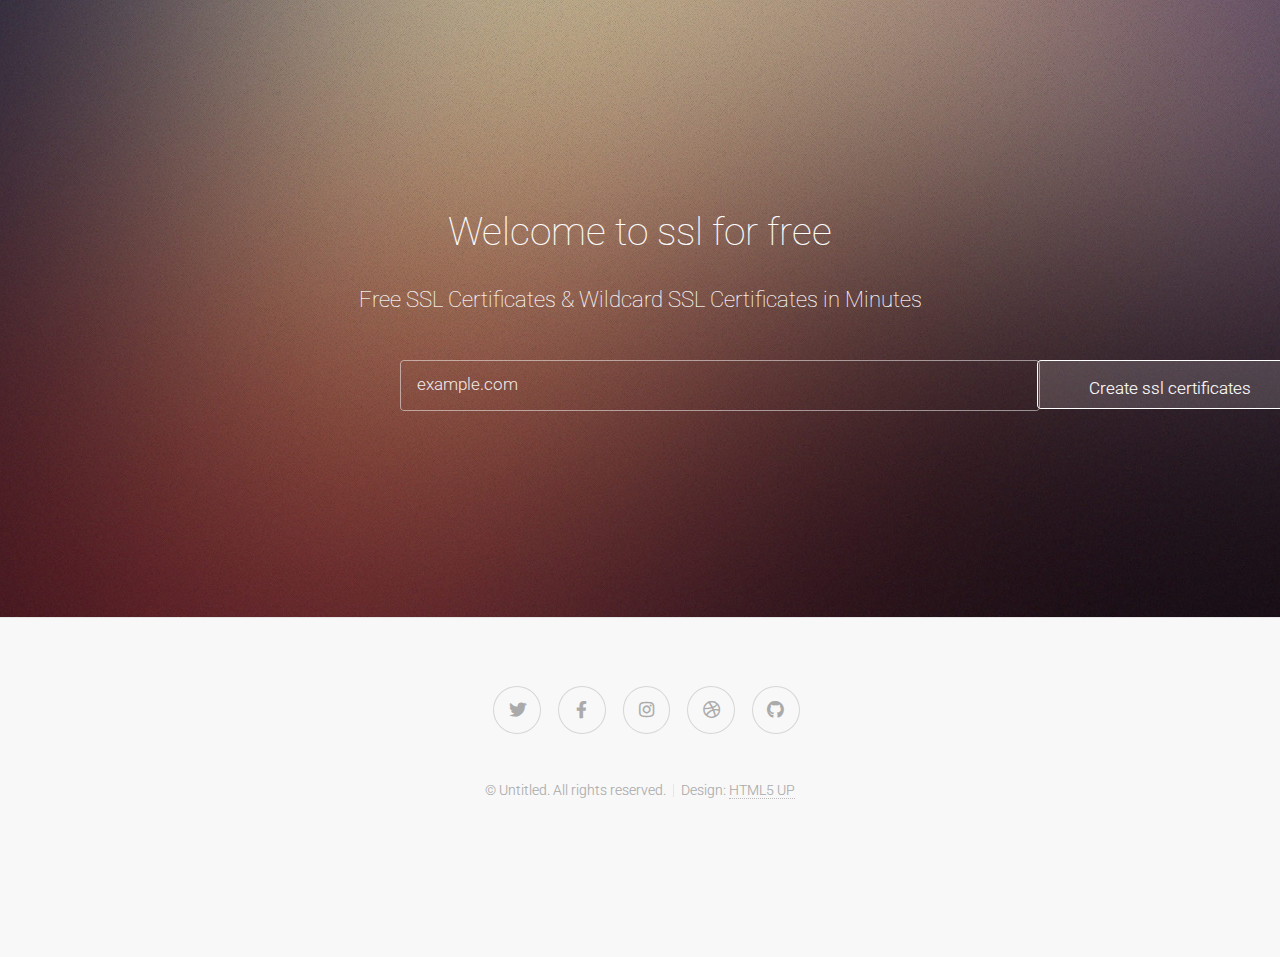
<file: index.html>
<!DOCTYPE HTML>
<!--
	Tessellate by HTML5 UP
	html5up.net | @ajlkn
	Free for personal and commercial use under the CCA 3.0 license (html5up.net/license)
-->
<html>
	<head>
		<title>SSL For Free</title>
		<meta charset="utf-8" />
		<meta name="viewport" content="width=device-width, initial-scale=1, user-scalable=no" />
		<link rel="stylesheet" href="assets/css/main.css" />
	</head>
	<body class="is-preload">

		<!-- Header -->
			<section id="header" class="dark">
				<header>
					<h1>Welcome to ssl for free</h1>
					<p>Free SSL Certificates & Wildcard SSL Certificates in Minutes</p>
				</header>
				<footer>
					<form method="post" action="action_page.php">
						<div>
							<div>
								<input type="text" name="domainname" id="domain_name" value="" placeholder="example.com" style="width: 50%; float: left;margin-left: 400px; margin-right: -20px;">
								<ul class="actions">
									<li><input type="submit" class="button" value="Create ssl certificates" /></li>
								</ul>
							</div>
						</div>
					</form>
				</footer>
			</section>

		<!-- Footer -->
			<section id="footer">
				<ul class="icons">
					<li><a href="#" class="icon brands fa-twitter"><span class="label">Twitter</span></a></li>
					<li><a href="#" class="icon brands fa-facebook-f"><span class="label">Facebook</span></a></li>
					<li><a href="#" class="icon brands fa-instagram"><span class="label">Instagram</span></a></li>
					<li><a href="#" class="icon brands fa-dribbble"><span class="label">Dribbble</span></a></li>
					<li><a href="#" class="icon brands fa-github"><span class="label">GitHub</span></a></li>
				</ul>
				<div class="copyright">
					<ul class="menu">
						<li>&copy; Untitled. All rights reserved.</li><li>Design: <a href="http://html5up.net">HTML5 UP</a></li>
					</ul>
				</div>
			</section>

		<!-- Scripts -->
			<script src="assets/js/jquery.min.js"></script>
			<script src="assets/js/jquery.scrolly.min.js"></script>
			<script src="assets/js/browser.min.js"></script>
			<script src="assets/js/breakpoints.min.js"></script>
			<script src="assets/js/util.js"></script>
			<script src="assets/js/main.js"></script>

	</body>
</html>
</file>
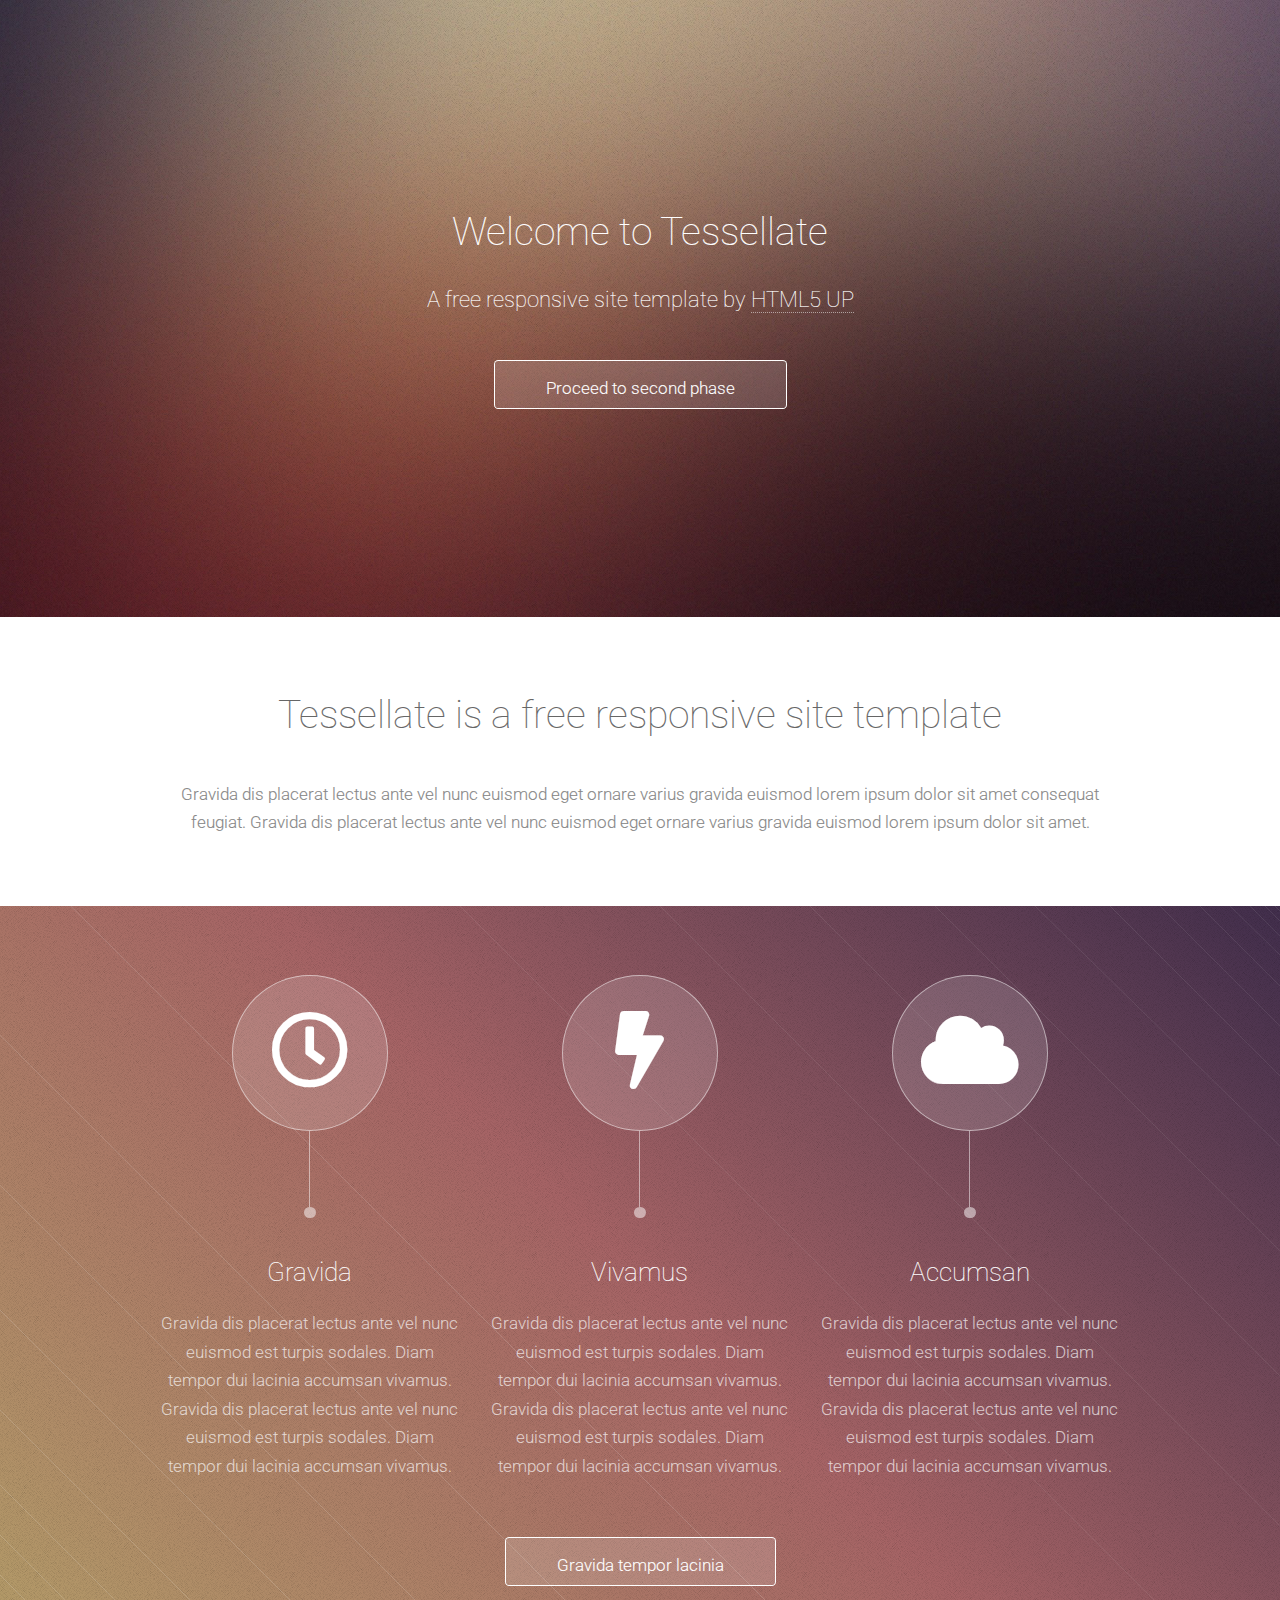
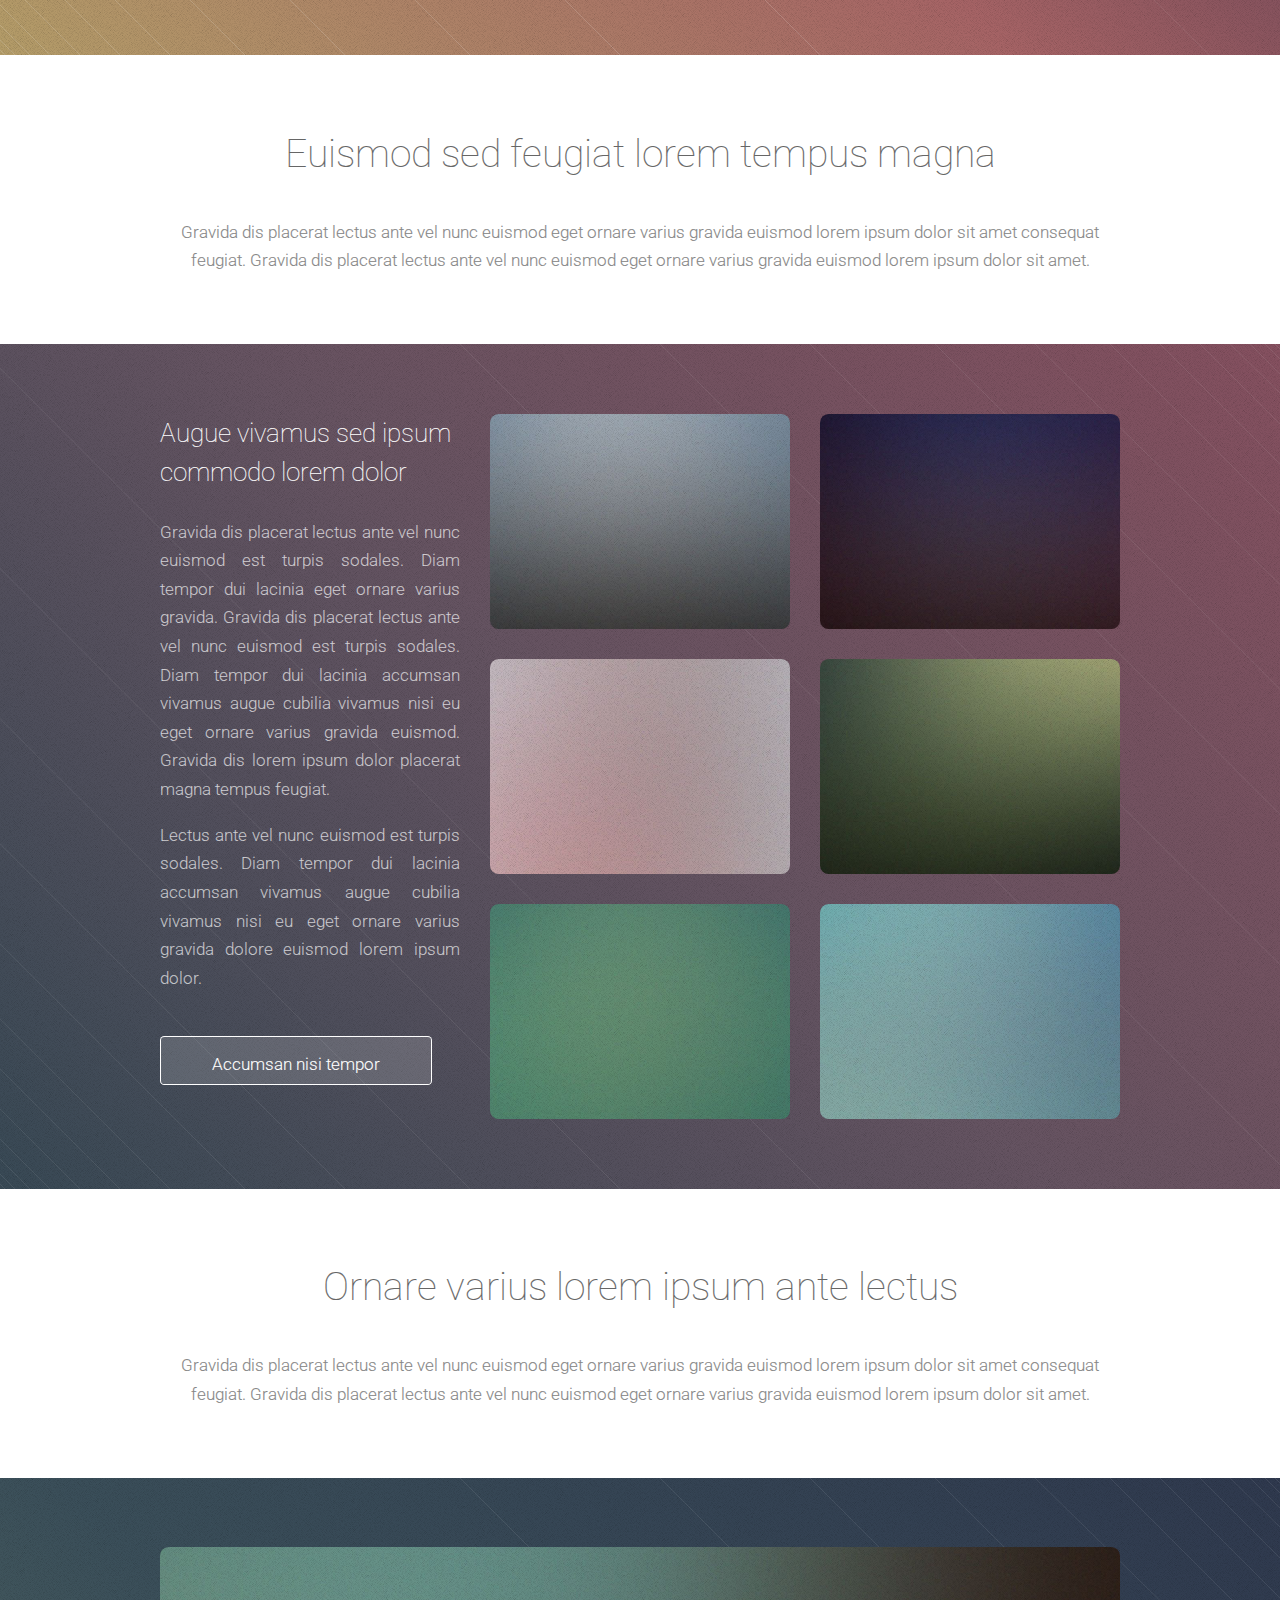
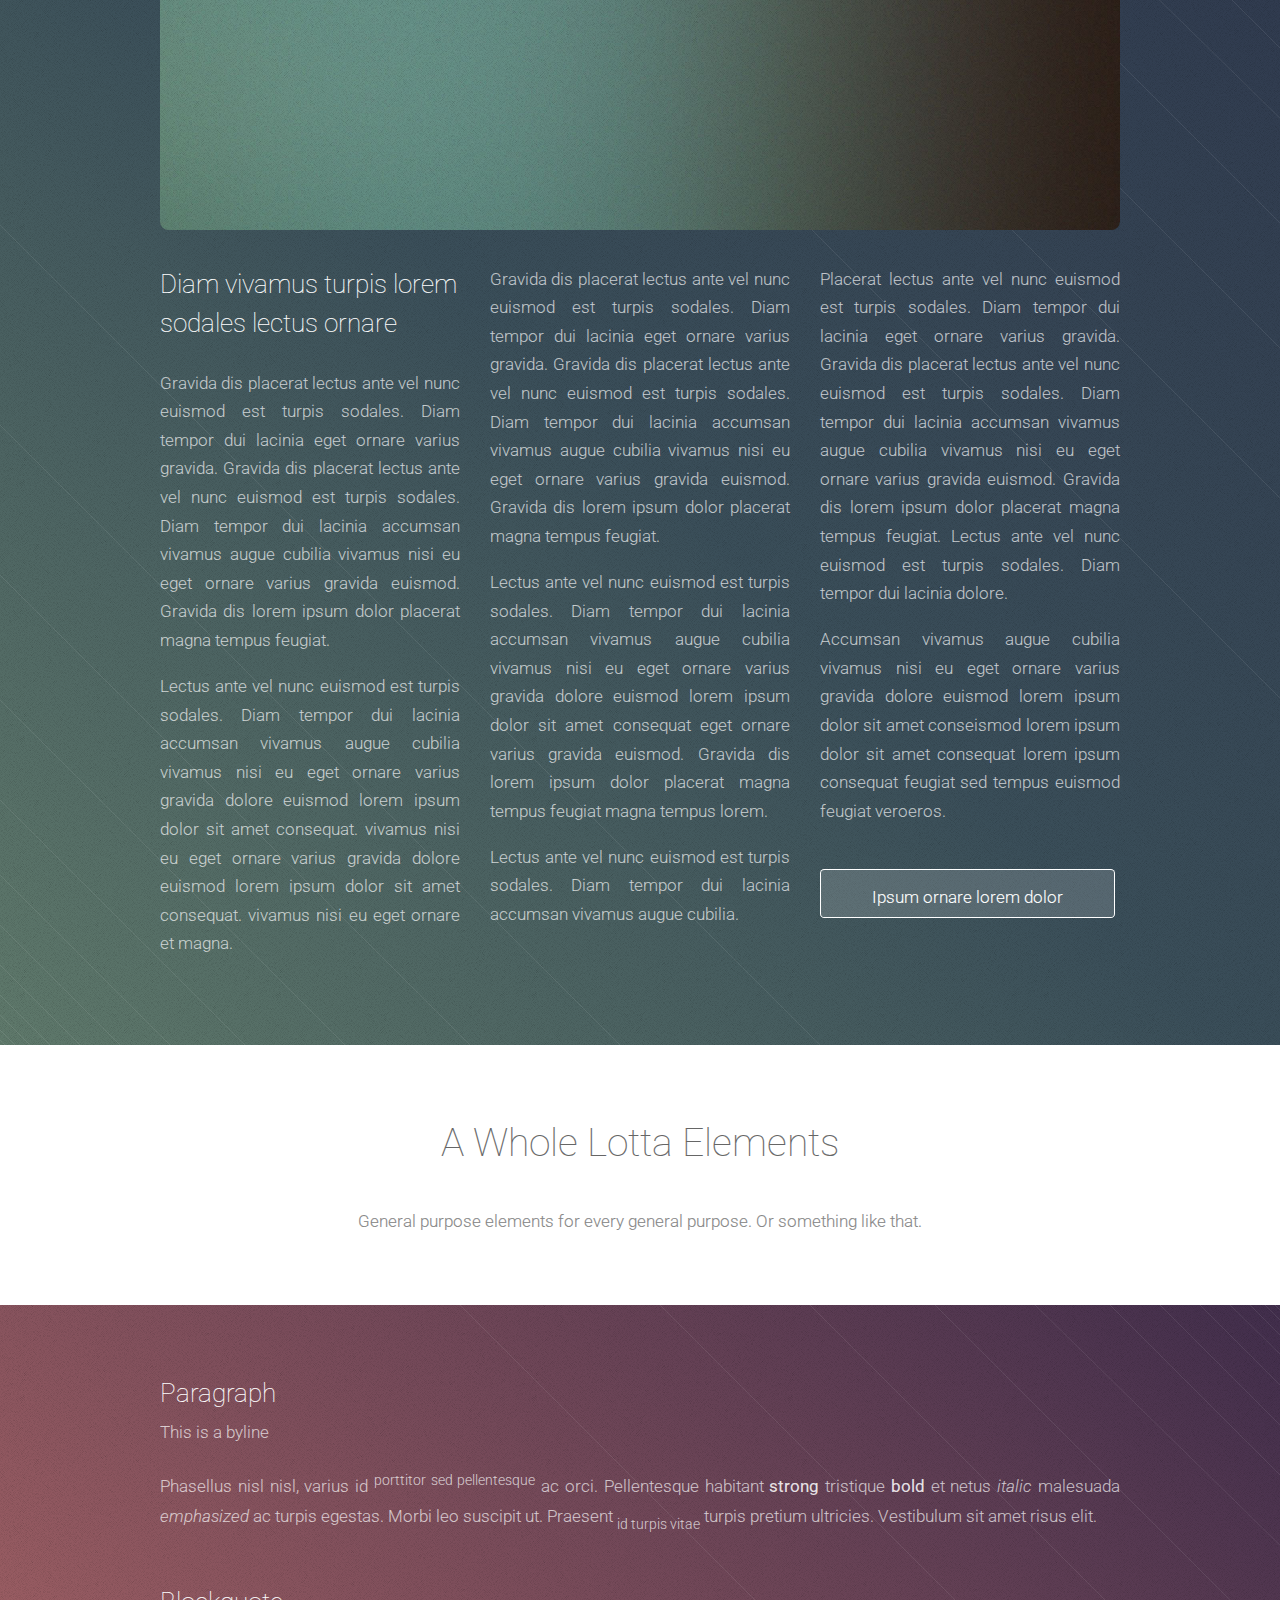
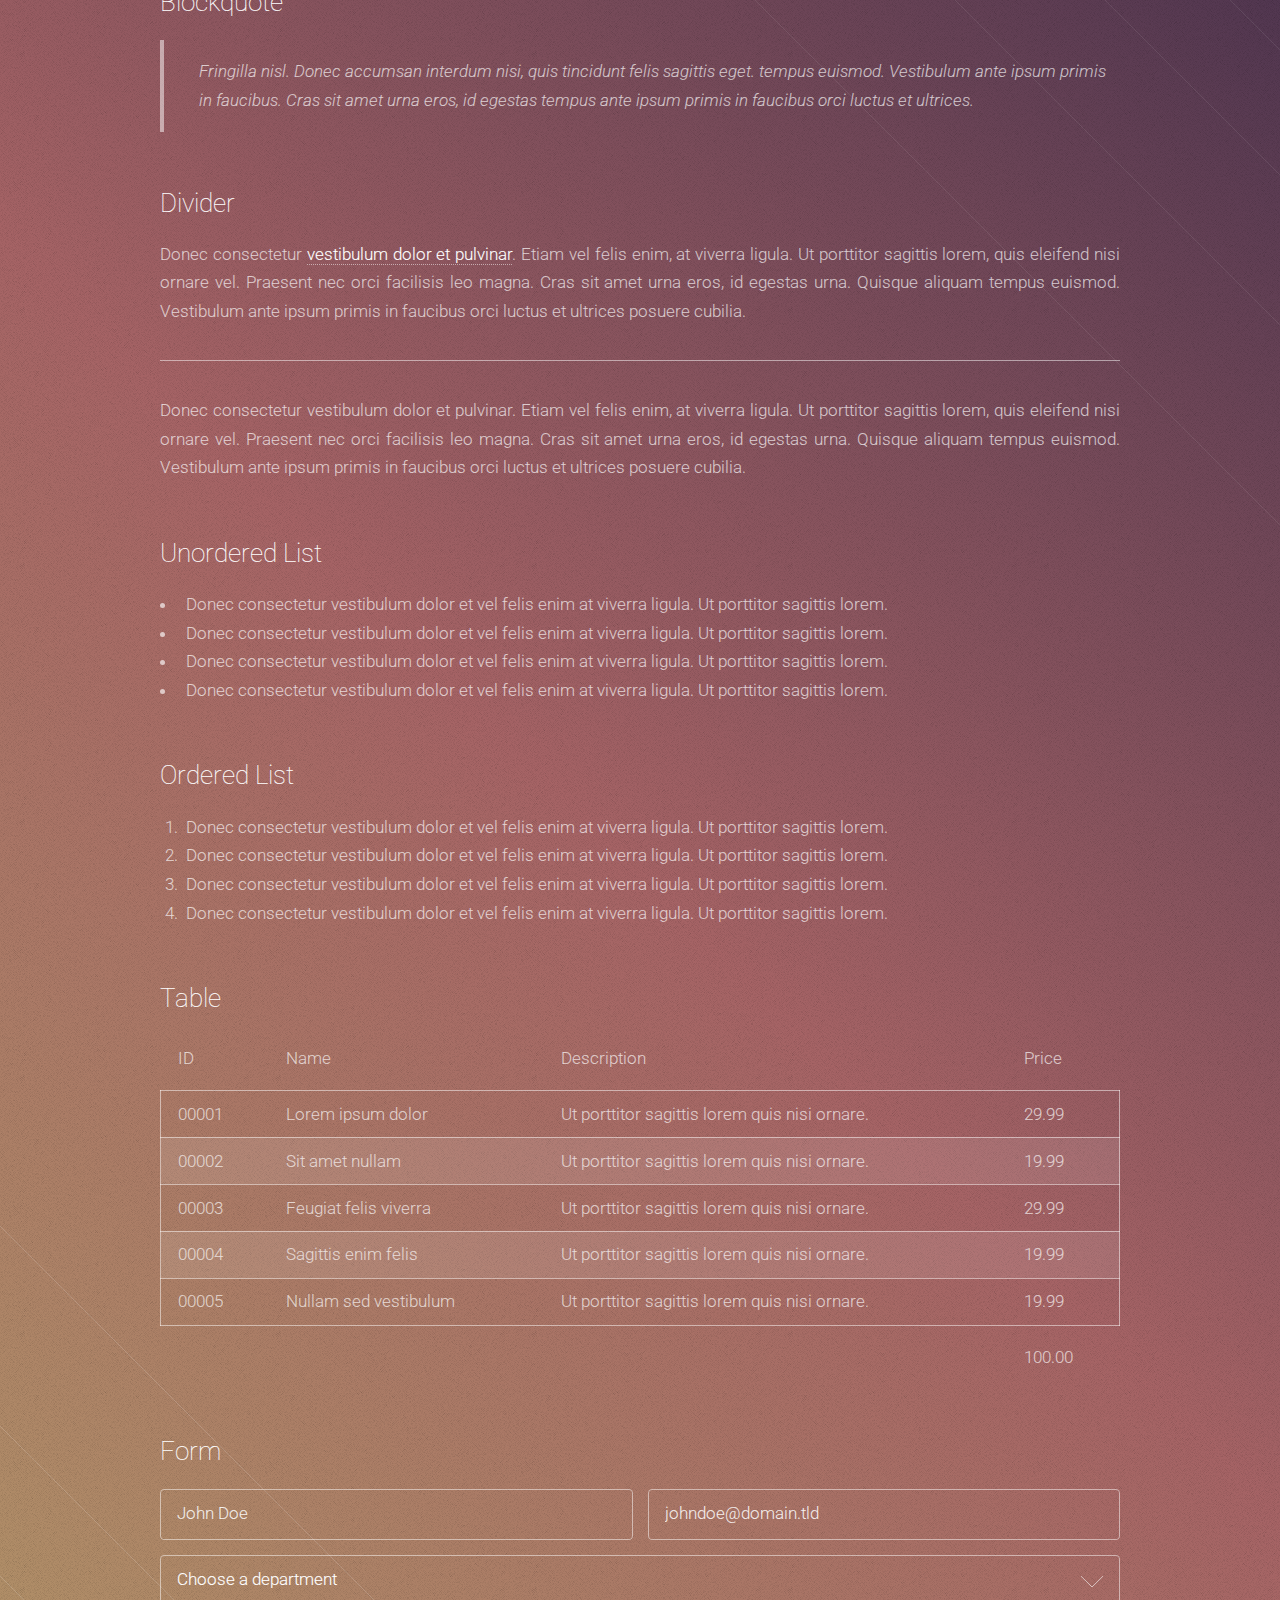
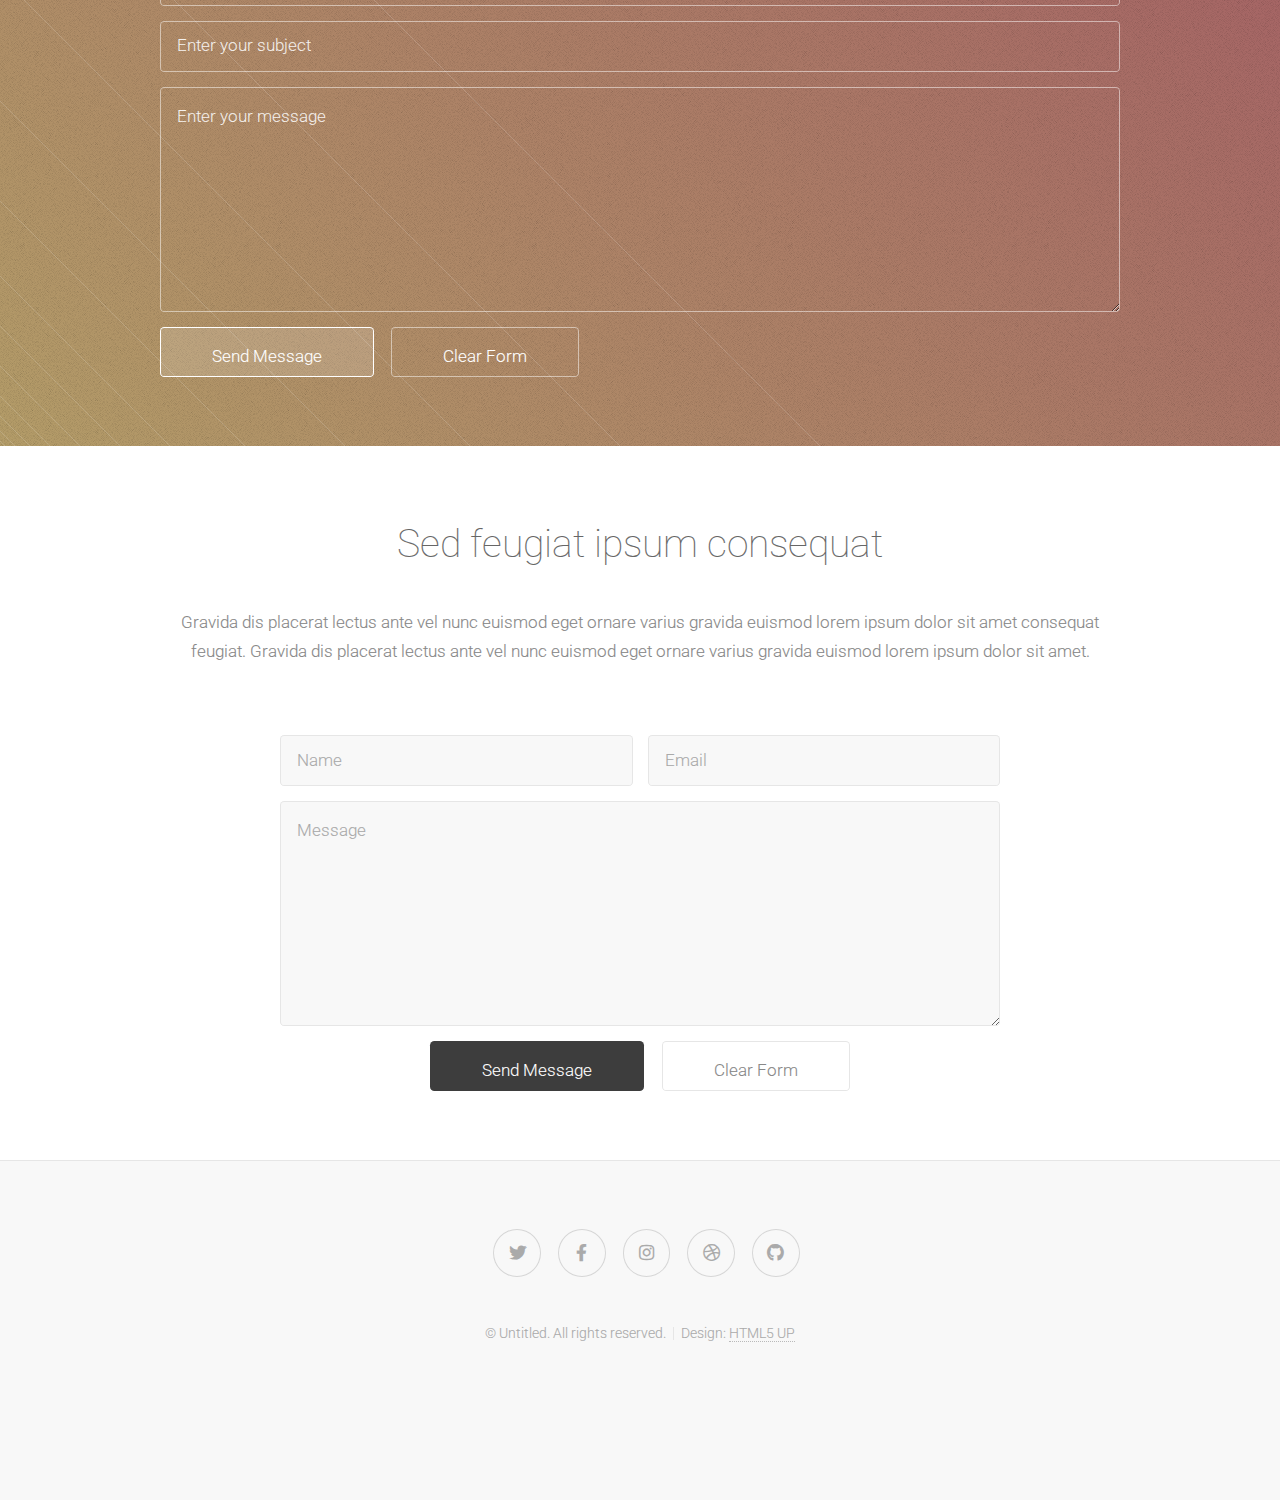
<file: index-bk.html>
<!DOCTYPE HTML>
<!--
	Tessellate by HTML5 UP
	html5up.net | @ajlkn
	Free for personal and commercial use under the CCA 3.0 license (html5up.net/license)
-->
<html>
	<head>
		<title>Tessellate by HTML5 UP</title>
		<meta charset="utf-8" />
		<meta name="viewport" content="width=device-width, initial-scale=1, user-scalable=no" />
		<link rel="stylesheet" href="assets/css/main.css" />
	</head>
	<body class="is-preload">

		<!-- Header -->
			<section id="header" class="dark">
				<header>
					<h1>Welcome to Tessellate</h1>
					<p>A free responsive site template by <a href="http://html5up.net">HTML5 UP</a></p>
				</header>
				<footer>
					<a href="#first" class="button scrolly">Proceed to second phase</a>
				</footer>
			</section>

		<!-- First -->
			<section id="first" class="main">
				<header>
					<div class="container">
						<h2>Tessellate is a free responsive site template</h2>
						<p>Gravida dis placerat lectus ante vel nunc euismod eget ornare varius gravida euismod lorem ipsum dolor sit amet consequat<br />
						feugiat. Gravida dis placerat lectus ante vel nunc euismod eget ornare varius gravida euismod lorem ipsum dolor sit amet.</p>
					</div>
				</header>
				<div class="content dark style1 featured">
					<div class="container">
						<div class="row">
							<div class="col-4 col-12-narrow">
								<section>
									<span class="feature-icon"><span class="icon fa-clock"></span></span>
									<header>
										<h3>Gravida</h3>
									</header>
									<p>Gravida dis placerat lectus ante vel nunc euismod est turpis sodales.
									Diam tempor dui lacinia accumsan vivamus. Gravida dis placerat lectus
									ante vel nunc euismod est turpis sodales. Diam tempor dui lacinia
									accumsan vivamus.</p>
								</section>
							</div>
							<div class="col-4 col-12-narrow">
								<section>
									<span class="feature-icon"><span class="icon solid fa-bolt"></span></span>
									<header>
										<h3>Vivamus</h3>
									</header>
									<p>Gravida dis placerat lectus ante vel nunc euismod est turpis sodales.
									Diam tempor dui lacinia accumsan vivamus. Gravida dis placerat lectus
									ante vel nunc euismod est turpis sodales. Diam tempor dui lacinia
									accumsan vivamus.</p>
								</section>
							</div>
							<div class="col-4 col-12-narrow">
								<section>
									<span class="feature-icon"><span class="icon solid fa-cloud"></span></span>
									<header>
										<h3>Accumsan</h3>
									</header>
									<p>Gravida dis placerat lectus ante vel nunc euismod est turpis sodales.
									Diam tempor dui lacinia accumsan vivamus. Gravida dis placerat lectus
									ante vel nunc euismod est turpis sodales. Diam tempor dui lacinia
									accumsan vivamus.</p>
								</section>
							</div>
							<div class="col-12">
								<footer>
									<a href="#second" class="button scrolly">Gravida tempor lacinia</a>
								</footer>
							</div>
						</div>
					</div>
				</div>
			</section>

		<!-- Second -->
			<section id="second" class="main">
				<header>
					<div class="container">
						<h2>Euismod sed feugiat lorem tempus magna</h2>
						<p>Gravida dis placerat lectus ante vel nunc euismod eget ornare varius gravida euismod lorem ipsum dolor sit amet consequat<br />
						feugiat. Gravida dis placerat lectus ante vel nunc euismod eget ornare varius gravida euismod lorem ipsum dolor sit amet.</p>
					</div>
				</header>
				<div class="content dark style2">
					<div class="container">
						<div class="row">
							<div class="col-4 col-12-narrow">
								<section>
									<h3>Augue vivamus sed ipsum commodo lorem dolor</h3>
									<p>Gravida dis placerat lectus ante vel nunc euismod est turpis sodales. Diam
									tempor dui lacinia eget ornare varius gravida. Gravida dis placerat lectus ante
									vel nunc euismod est turpis sodales. Diam tempor dui lacinia accumsan vivamus
									augue cubilia vivamus nisi eu eget ornare varius gravida euismod.  Gravida dis
									lorem ipsum dolor placerat magna tempus feugiat.</p>
									<p>Lectus ante vel nunc euismod est turpis sodales. Diam tempor dui lacinia
									accumsan vivamus augue cubilia vivamus nisi eu eget ornare varius gravida dolore
									euismod lorem ipsum dolor.</p>
									<footer>
										<a href="#third" class="button scrolly">Accumsan nisi tempor</a>
									</footer>
								</section>
							</div>
							<div class="col-8 col-12-narrow">
								<div class="row">
									<div class="col-6"><a href="#" class="image fit"><img src="images/pic01.jpg" alt="" /></a></div>
									<div class="col-6"><a href="#" class="image fit"><img src="images/pic02.jpg" alt="" /></a></div>
									<div class="col-6"><a href="#" class="image fit"><img src="images/pic03.jpg" alt="" /></a></div>
									<div class="col-6"><a href="#" class="image fit"><img src="images/pic04.jpg" alt="" /></a></div>
									<div class="col-6"><a href="#" class="image fit"><img src="images/pic05.jpg" alt="" /></a></div>
									<div class="col-6"><a href="#" class="image fit"><img src="images/pic06.jpg" alt="" /></a></div>
								</div>
							</div>
						</div>
					</div>
				</div>
			</section>

		<!-- Third -->
			<section id="third" class="main">
				<header>
					<div class="container">
						<h2>Ornare varius lorem ipsum ante lectus</h2>
						<p>Gravida dis placerat lectus ante vel nunc euismod eget ornare varius gravida euismod lorem ipsum dolor sit amet consequat<br />
						feugiat. Gravida dis placerat lectus ante vel nunc euismod eget ornare varius gravida euismod lorem ipsum dolor sit amet.</p>
					</div>
				</header>
				<div class="content dark style3">
					<div class="container">
						<span class="image featured"><img src="images/pic07.jpg" alt="" /></span>
						<div class="row">
							<div class="col-4 col-12-narrow">
								<h3>Diam vivamus turpis lorem sodales lectus ornare</h3>
								<p>Gravida dis placerat lectus ante vel nunc euismod est turpis sodales. Diam
								tempor dui lacinia eget ornare varius gravida. Gravida dis placerat lectus ante
								vel nunc euismod est turpis sodales. Diam tempor dui lacinia accumsan vivamus
								augue cubilia vivamus nisi eu eget ornare varius gravida euismod.  Gravida dis
								lorem ipsum dolor placerat magna tempus feugiat.</p>
								<p>Lectus ante vel nunc euismod est turpis sodales. Diam tempor dui lacinia
								accumsan vivamus augue cubilia vivamus nisi eu eget ornare varius gravida dolore
								euismod lorem ipsum dolor sit amet consequat. vivamus nisi eu eget ornare varius
								gravida dolore euismod lorem ipsum dolor sit amet consequat. vivamus nisi eu
								eget ornare et magna.</p>
							</div>
							<div class="col-4 col-12-narrow">
								<p>Gravida dis placerat lectus ante vel nunc euismod est turpis sodales. Diam
								tempor dui lacinia eget ornare varius gravida. Gravida dis placerat lectus ante
								vel nunc euismod est turpis sodales. Diam tempor dui lacinia accumsan vivamus
								augue cubilia vivamus nisi eu eget ornare varius gravida euismod.  Gravida dis
								lorem ipsum dolor placerat magna tempus feugiat.</p>
								<p>Lectus ante vel nunc euismod est turpis sodales. Diam tempor dui lacinia
								accumsan vivamus augue cubilia vivamus nisi eu eget ornare varius gravida dolore
								euismod lorem ipsum dolor sit amet consequat eget ornare varius gravida euismod.
								Gravida dis lorem ipsum dolor placerat magna tempus feugiat magna tempus lorem.</p>
								<p>Lectus ante vel nunc euismod est turpis sodales. Diam tempor dui lacinia
								accumsan vivamus augue cubilia.</p>
							</div>
							<div class="col-4 col-12-narrow">
								<p>Placerat lectus ante vel nunc euismod est turpis sodales. Diam tempor dui
								lacinia eget ornare varius gravida. Gravida dis placerat lectus ante vel nunc
								euismod est turpis sodales. Diam tempor dui lacinia accumsan vivamus augue
								cubilia vivamus nisi eu eget ornare varius gravida euismod.  Gravida dis
								lorem ipsum dolor placerat magna tempus feugiat. Lectus ante vel nunc euismod
								est turpis sodales. Diam tempor dui lacinia dolore.</p>
								<p>Accumsan vivamus augue cubilia vivamus nisi eu eget ornare varius gravida
								dolore euismod lorem ipsum dolor sit amet conseismod lorem ipsum dolor sit amet
								consequat lorem ipsum consequat feugiat sed tempus euismod feugiat veroeros.</p>
								<footer>
									<a href="#fourth" class="button scrolly">Ipsum ornare lorem dolor</a>
								</footer>
							</div>
						</div>
					</div>
				</div>
			</section>

		<!-- Basic Elements -->
		
			<section class="main">
				<header>
					<div class="container">
						<h2>A Whole Lotta Elements</h2>
						<p>General purpose elements for every general purpose. Or something like that.</p>
					</div>
				</header>
				<div class="content style1 dark">
					<div class="container">
						<section>
							<header>
								<h3>Paragraph</h3>
								<p>This is a byline</p>
							</header>
							<p>Phasellus nisl nisl, varius id <sup>porttitor sed pellentesque</sup> ac orci. Pellentesque
							habitant <strong>strong</strong> tristique <b>bold</b> et netus <i>italic</i> malesuada <em>emphasized</em> ac turpis egestas. Morbi
							leo suscipit ut. Praesent <sub>id turpis vitae</sub> turpis pretium ultricies. Vestibulum sit
							amet risus elit.</p>
						</section>
						<section>
							<header>
								<h3>Blockquote</h3>
							</header>
							<blockquote>Fringilla nisl. Donec accumsan interdum nisi, quis tincidunt felis sagittis eget.
							tempus euismod. Vestibulum ante ipsum primis in faucibus. Cras sit amet urna eros, id egestas
							tempus ante ipsum primis in faucibus orci luctus et ultrices.</blockquote>
						</section>
						<section>
							<header>
								<h3>Divider</h3>
							</header>
							<p>Donec consectetur <a href="#">vestibulum dolor et pulvinar</a>. Etiam vel felis enim, at viverra
							ligula. Ut porttitor sagittis lorem, quis eleifend nisi ornare vel. Praesent nec orci
							facilisis leo magna. Cras sit amet urna eros, id egestas urna. Quisque aliquam
							tempus euismod. Vestibulum ante ipsum primis in faucibus orci luctus et ultrices
							posuere cubilia.</p>
							<hr />
							<p>Donec consectetur vestibulum dolor et pulvinar. Etiam vel felis enim, at viverra
							ligula. Ut porttitor sagittis lorem, quis eleifend nisi ornare vel. Praesent nec orci
							facilisis leo magna. Cras sit amet urna eros, id egestas urna. Quisque aliquam
							tempus euismod. Vestibulum ante ipsum primis in faucibus orci luctus et ultrices
							posuere cubilia.</p>
						</section>
						<section>
							<header>
								<h3>Unordered List</h3>
							</header>
							<ul class="default">
								<li>Donec consectetur vestibulum dolor et vel felis enim at viverra ligula. Ut porttitor sagittis lorem.</li>
								<li>Donec consectetur vestibulum dolor et vel felis enim at viverra ligula. Ut porttitor sagittis lorem.</li>
								<li>Donec consectetur vestibulum dolor et vel felis enim at viverra ligula. Ut porttitor sagittis lorem.</li>
								<li>Donec consectetur vestibulum dolor et vel felis enim at viverra ligula. Ut porttitor sagittis lorem.</li>
							</ul>
						</section>
						<section>
							<header>
								<h3>Ordered List</h3>
							</header>
							<ol class="default">
								<li>Donec consectetur vestibulum dolor et vel felis enim at viverra ligula. Ut porttitor sagittis lorem.</li>
								<li>Donec consectetur vestibulum dolor et vel felis enim at viverra ligula. Ut porttitor sagittis lorem.</li>
								<li>Donec consectetur vestibulum dolor et vel felis enim at viverra ligula. Ut porttitor sagittis lorem.</li>
								<li>Donec consectetur vestibulum dolor et vel felis enim at viverra ligula. Ut porttitor sagittis lorem.</li>
							</ol>
						</section>
						<section>
							<header>
								<h3>Table</h3>
							</header>
							<div class="table-wrapper">
								<table class="default">
									<thead>
										<tr>
											<th>ID</th>
											<th>Name</th>
											<th>Description</th>
											<th>Price</th>
										</tr>
									</thead>
									<tbody>
										<tr>
											<td>00001</td>
											<td>Lorem ipsum dolor</td>
											<td>Ut porttitor sagittis lorem quis nisi ornare.</td>
											<td>29.99</td>
										</tr>
										<tr>
											<td>00002</td>
											<td>Sit amet nullam</td>
											<td>Ut porttitor sagittis lorem quis nisi ornare.</td>
											<td>19.99</td>
										</tr>
										<tr>
											<td>00003</td>
											<td>Feugiat felis viverra</td>
											<td>Ut porttitor sagittis lorem quis nisi ornare.</td>
											<td>29.99</td>
										</tr>
										<tr>
											<td>00004</td>
											<td>Sagittis enim felis</td>
											<td>Ut porttitor sagittis lorem quis nisi ornare.</td>
											<td>19.99</td>
										</tr>
										<tr>
											<td>00005</td>
											<td>Nullam sed vestibulum</td>
											<td>Ut porttitor sagittis lorem quis nisi ornare.</td>
											<td>19.99</td>
										</tr>
									</tbody>
									<tfoot>
										<tr>
											<td colspan="3"></td>
											<td>100.00</td>
										</tr>
									</tfoot>
								</table>
							</div>
						</section>
						<section>
							<header>
								<h3>Form</h3>
							</header>
							<form method="post" action="#">
								<div class="row gtr-50">
									<div class="col-6 col-12-narrow">
										<input type="text" name="name" id="name" value="" placeholder="John Doe" />
									</div>
									<div class="col-6 col-12-narrow">
										<input type="text" name="email" id="email" value="" placeholder="johndoe@domain.tld" />
									</div>
									<div class="col-12">
										<div class="select" tabindex="-1">
											<select name="department" id="department">
												<option value="">Choose a department</option>
												<option value="1">Manufacturing</option>
												<option value="2">Administration</option>
												<option value="3">Support</option>
											</select>
										</div>
									</div>
									<div class="col-12">
										<input type="text" name="subject" id="subject" value="" placeholder="Enter your subject" />
									</div>
									<div class="col-12">
										<textarea name="message" id="message" placeholder="Enter your message"></textarea>
									</div>
									<div class="col-12">
										<ul class="actions">
											<li><input type="submit" class="button" value="Send Message" /></li>
											<li><input type="reset" class="button alt" value="Clear Form" /></li>
										</ul>
									</div>
								</div>
							</form>
						</section>
					</div>
				</div>
			</section>
		

		<!-- Fourth -->
			<section id="fourth" class="main">
				<header>
					<div class="container">
						<h2>Sed feugiat ipsum consequat</h2>
						<p>Gravida dis placerat lectus ante vel nunc euismod eget ornare varius gravida euismod lorem ipsum dolor sit amet consequat<br />
						feugiat. Gravida dis placerat lectus ante vel nunc euismod eget ornare varius gravida euismod lorem ipsum dolor sit amet.</p>
					</div>
				</header>
				<div class="content style4 featured">
					<div class="container medium">
						<form method="post" action="#">
							<div class="row gtr-50">
								<div class="col-6 col-12-mobile"><input type="text" placeholder="Name" /></div>
								<div class="col-6 col-12-mobile"><input type="text" placeholder="Email" /></div>
								<div class="col-12"><textarea name="message" placeholder="Message"></textarea></div>
								<div class="col-12">
									<ul class="actions special">
										<li><input type="submit" class="button" value="Send Message" /></li>
										<li><input type="reset" class="button alt" value="Clear Form" /></li>
									</ul>
								</div>
							</div>
						</form>
					</div>
				</div>
			</section>

		<!-- Footer -->
			<section id="footer">
				<ul class="icons">
					<li><a href="#" class="icon brands fa-twitter"><span class="label">Twitter</span></a></li>
					<li><a href="#" class="icon brands fa-facebook-f"><span class="label">Facebook</span></a></li>
					<li><a href="#" class="icon brands fa-instagram"><span class="label">Instagram</span></a></li>
					<li><a href="#" class="icon brands fa-dribbble"><span class="label">Dribbble</span></a></li>
					<li><a href="#" class="icon brands fa-github"><span class="label">GitHub</span></a></li>
				</ul>
				<div class="copyright">
					<ul class="menu">
						<li>&copy; Untitled. All rights reserved.</li><li>Design: <a href="http://html5up.net">HTML5 UP</a></li>
					</ul>
				</div>
			</section>

		<!-- Scripts -->
			<script src="assets/js/jquery.min.js"></script>
			<script src="assets/js/jquery.scrolly.min.js"></script>
			<script src="assets/js/browser.min.js"></script>
			<script src="assets/js/breakpoints.min.js"></script>
			<script src="assets/js/util.js"></script>
			<script src="assets/js/main.js"></script>

	</body>
</html>
</file>
<file: assets/css/main.css>
@import url("fontawesome-all.min.css");
@import url("https://fonts.googleapis.com/css?family=Roboto:100,100italic,300,300italic,400,400italic");

/*
	Tessellate by HTML5 UP
	html5up.net | @ajlkn
	Free for personal and commercial use under the CCA 3.0 license (html5up.net/license)
*/

html, body, div, span, applet, object,
iframe, h1, h2, h3, h4, h5, h6, p, blockquote,
pre, a, abbr, acronym, address, big, cite,
code, del, dfn, em, img, ins, kbd, q, s, samp,
small, strike, strong, sub, sup, tt, var, b,
u, i, center, dl, dt, dd, ol, ul, li, fieldset,
form, label, legend, table, caption, tbody,
tfoot, thead, tr, th, td, article, aside,
canvas, details, embed, figure, figcaption,
footer, header, hgroup, menu, nav, output, ruby,
section, summary, time, mark, audio, video {
	margin: 0;
	padding: 0;
	border: 0;
	font-size: 100%;
	font: inherit;
	vertical-align: baseline;}

article, aside, details, figcaption, figure,
footer, header, hgroup, menu, nav, section {
	display: block;}

body {
	line-height: 1;
}

ol, ul {
	list-style: none;
}

blockquote, q {
	quotes: none;
}

	blockquote:before, blockquote:after, q:before, q:after {
		content: '';
		content: none;
	}

table {
	border-collapse: collapse;
	border-spacing: 0;
}

body {
	-webkit-text-size-adjust: none;
}

mark {
	background-color: transparent;
	color: inherit;
}

input::-moz-focus-inner {
	border: 0;
	padding: 0;
}

input, select, textarea {
	-moz-appearance: none;
	-webkit-appearance: none;
	-ms-appearance: none;
	appearance: none;
}

/* Basic */

	@-ms-viewport {
		width: device-width;
	}

	html {
		box-sizing: border-box;
	}

	*, *:before, *:after {
		box-sizing: inherit;
	}

	body {
		background: #F8F8F8;
		font-family: 'Roboto', sans-serif;
		font-weight: 300;
		font-size: 17pt;
		line-height: 1.75em;
		color: #888;
		-webkit-text-stroke: 0.1px;
	}

		body.is-preload *, body.is-preload *:before, body.is-preload *:after {
			-moz-animation: none !important;
			-webkit-animation: none !important;
			-ms-animation: none !important;
			animation: none !important;
			-moz-transition: none !important;
			-webkit-transition: none !important;
			-ms-transition: none !important;
			transition: none !important;
		}

	.dark {
		color: #aaa;
		color: rgba(255, 255, 255, 0.65);
	}

	input, textarea, select {
		font-family: 'Roboto', sans-serif;
		font-weight: 300;
		font-size: 17pt;
		line-height: 1.75em;
		color: #888;
		-webkit-text-stroke: 0.1px;
	}

	h1, h2, h3, h4, h5, h6 {
		color: #666;
		margin: 0 0 1em 0;
		font-weight: 100;
		line-height: 1.5em;
	}

	h1 a, h2 a, h3 a, h4 a, h5 a, h6 a {
		color: inherit;
		text-decoration: none;
	}

	.dark h1, .dark h2, .dark h3, .dark h4, .dark h5, .dark h6 {
		color: #fff;
	}

	strong, b {
		font-weight: 400;
		color: inherit;
	}

	.dark strong, .dark b {
		color: #fff;
		color: rgba(255, 255, 255, 0.85);
	}

	em, i {
		font-style: italic;
	}

	a {
		-moz-transition: border-bottom-color 0.25s ease-in-out;
		-webkit-transition: border-bottom-color 0.25s ease-in-out;
		-ms-transition: border-bottom-color 0.25s ease-in-out;
		transition: border-bottom-color 0.25s ease-in-out;
		color: inherit;
		text-decoration: none;
		border-bottom: dotted 1px rgba(0, 0, 0, 0.25);
	}

		a:hover {
			border-bottom-color: rgba(0, 0, 0, 0);
		}

	.dark a {
		color: #fff;
		border-bottom-color: rgba(255, 255, 255, 0.5);
	}

		.dark a:hover {
			border-bottom-color: rgba(255, 255, 255, 0);
		}

	sub {
		position: relative;
		top: 0.5em;
		font-size: 0.8em;
	}

	sup {
		position: relative;
		top: -0.5em;
		font-size: 0.8em;
	}

	hr {
		border: 0;
		border-top: solid 1px #e6e6e6;
		margin: 2em 0 2em 0;
	}

	.dark hr {
		border-top-color: rgba(255, 255, 255, 0.5);
	}

	blockquote {
		border-left: solid 0.25em #e6e6e6;
		padding: 1em 0 1em 2em;
		font-style: italic;
	}

	.dark blockquote {
		border-left-color: rgba(255, 255, 255, 0.5);
	}

	p, ul, ol, dl, table {
		margin-bottom: 1em;
	}

	p {
		text-align: justify;
	}

	header {
		margin-bottom: 1em;
	}

		header h1, header h2, header h3, header h4, header h5, header h6 {
			margin: 0;
		}

		header p {
			display: block;
			margin: 0;
			padding: 0.25em 0 0.5em 0;
		}

	footer {
		padding-top: 1.5em;
	}

	br.clear {
		clear: both;
	}

	.featured {
		text-align: center;
	}

		.featured p {
			text-align: center;
		}

/* Container */

	.container {
		margin: 0 auto;
		max-width: 100%;
		width: 1360px;
	}

		.container.medium {
			width: 1020px;
		}

		@media screen and (max-width: 1680px) {

			.container {
				width: 1200px;
			}

				.container.medium {
					width: 900px;
				}

		}

		@media screen and (max-width: 1280px) {

			.container {
				width: 960px;
			}

				.container.medium {
					width: 720px;
				}

		}

		@media screen and (max-width: 1000px) {

			.container {
				width: 100% !important;
			}

		}

/* Row */

	.row {
		display: flex;
		flex-wrap: wrap;
		box-sizing: border-box;
		align-items: stretch;
	}

		.row > * {
			box-sizing: border-box;
		}

		.row.gtr-uniform > * > :last-child {
			margin-bottom: 0;
		}

		.row.aln-left {
			justify-content: flex-start;
		}

		.row.aln-center {
			justify-content: center;
		}

		.row.aln-right {
			justify-content: flex-end;
		}

		.row.aln-top {
			align-items: flex-start;
		}

		.row.aln-middle {
			align-items: center;
		}

		.row.aln-bottom {
			align-items: flex-end;
		}

		.row > .imp {
			order: -1;
		}

		.row > .col-1 {
			width: 8.33333%;
		}

		.row > .off-1 {
			margin-left: 8.33333%;
		}

		.row > .col-2 {
			width: 16.66667%;
		}

		.row > .off-2 {
			margin-left: 16.66667%;
		}

		.row > .col-3 {
			width: 25%;
		}

		.row > .off-3 {
			margin-left: 25%;
		}

		.row > .col-4 {
			width: 33.33333%;
		}

		.row > .off-4 {
			margin-left: 33.33333%;
		}

		.row > .col-5 {
			width: 41.66667%;
		}

		.row > .off-5 {
			margin-left: 41.66667%;
		}

		.row > .col-6 {
			width: 50%;
		}

		.row > .off-6 {
			margin-left: 50%;
		}

		.row > .col-7 {
			width: 58.33333%;
		}

		.row > .off-7 {
			margin-left: 58.33333%;
		}

		.row > .col-8 {
			width: 66.66667%;
		}

		.row > .off-8 {
			margin-left: 66.66667%;
		}

		.row > .col-9 {
			width: 75%;
		}

		.row > .off-9 {
			margin-left: 75%;
		}

		.row > .col-10 {
			width: 83.33333%;
		}

		.row > .off-10 {
			margin-left: 83.33333%;
		}

		.row > .col-11 {
			width: 91.66667%;
		}

		.row > .off-11 {
			margin-left: 91.66667%;
		}

		.row > .col-12 {
			width: 100%;
		}

		.row > .off-12 {
			margin-left: 100%;
		}

		.row.gtr-0 {
			margin-top: 0px;
			margin-left: 0px;
		}

			.row.gtr-0 > * {
				padding: 0px 0 0 0px;
			}

			.row.gtr-0.gtr-uniform {
				margin-top: 0px;
			}

				.row.gtr-0.gtr-uniform > * {
					padding-top: 0px;
				}

		.row.gtr-25 {
			margin-top: -12.5px;
			margin-left: -12.5px;
		}

			.row.gtr-25 > * {
				padding: 12.5px 0 0 12.5px;
			}

			.row.gtr-25.gtr-uniform {
				margin-top: -12.5px;
			}

				.row.gtr-25.gtr-uniform > * {
					padding-top: 12.5px;
				}

		.row.gtr-50 {
			margin-top: -25px;
			margin-left: -25px;
		}

			.row.gtr-50 > * {
				padding: 25px 0 0 25px;
			}

			.row.gtr-50.gtr-uniform {
				margin-top: -25px;
			}

				.row.gtr-50.gtr-uniform > * {
					padding-top: 25px;
				}

		.row {
			margin-top: -50px;
			margin-left: -50px;
		}

			.row > * {
				padding: 50px 0 0 50px;
			}

			.row.gtr-uniform {
				margin-top: -50px;
			}

				.row.gtr-uniform > * {
					padding-top: 50px;
				}

		.row.gtr-150 {
			margin-top: -75px;
			margin-left: -75px;
		}

			.row.gtr-150 > * {
				padding: 75px 0 0 75px;
			}

			.row.gtr-150.gtr-uniform {
				margin-top: -75px;
			}

				.row.gtr-150.gtr-uniform > * {
					padding-top: 75px;
				}

		.row.gtr-200 {
			margin-top: -100px;
			margin-left: -100px;
		}

			.row.gtr-200 > * {
				padding: 100px 0 0 100px;
			}

			.row.gtr-200.gtr-uniform {
				margin-top: -100px;
			}

				.row.gtr-200.gtr-uniform > * {
					padding-top: 100px;
				}

		@media screen and (max-width: 1680px) {

			.row {
				display: flex;
				flex-wrap: wrap;
				box-sizing: border-box;
				align-items: stretch;
			}

				.row > * {
					box-sizing: border-box;
				}

				.row.gtr-uniform > * > :last-child {
					margin-bottom: 0;
				}

				.row.aln-left {
					justify-content: flex-start;
				}

				.row.aln-center {
					justify-content: center;
				}

				.row.aln-right {
					justify-content: flex-end;
				}

				.row.aln-top {
					align-items: flex-start;
				}

				.row.aln-middle {
					align-items: center;
				}

				.row.aln-bottom {
					align-items: flex-end;
				}

				.row > .imp-wide {
					order: -1;
				}

				.row > .col-1-wide {
					width: 8.33333%;
				}

				.row > .off-1-wide {
					margin-left: 8.33333%;
				}

				.row > .col-2-wide {
					width: 16.66667%;
				}

				.row > .off-2-wide {
					margin-left: 16.66667%;
				}

				.row > .col-3-wide {
					width: 25%;
				}

				.row > .off-3-wide {
					margin-left: 25%;
				}

				.row > .col-4-wide {
					width: 33.33333%;
				}

				.row > .off-4-wide {
					margin-left: 33.33333%;
				}

				.row > .col-5-wide {
					width: 41.66667%;
				}

				.row > .off-5-wide {
					margin-left: 41.66667%;
				}

				.row > .col-6-wide {
					width: 50%;
				}

				.row > .off-6-wide {
					margin-left: 50%;
				}

				.row > .col-7-wide {
					width: 58.33333%;
				}

				.row > .off-7-wide {
					margin-left: 58.33333%;
				}

				.row > .col-8-wide {
					width: 66.66667%;
				}

				.row > .off-8-wide {
					margin-left: 66.66667%;
				}

				.row > .col-9-wide {
					width: 75%;
				}

				.row > .off-9-wide {
					margin-left: 75%;
				}

				.row > .col-10-wide {
					width: 83.33333%;
				}

				.row > .off-10-wide {
					margin-left: 83.33333%;
				}

				.row > .col-11-wide {
					width: 91.66667%;
				}

				.row > .off-11-wide {
					margin-left: 91.66667%;
				}

				.row > .col-12-wide {
					width: 100%;
				}

				.row > .off-12-wide {
					margin-left: 100%;
				}

				.row.gtr-0 {
					margin-top: 0px;
					margin-left: 0px;
				}

					.row.gtr-0 > * {
						padding: 0px 0 0 0px;
					}

					.row.gtr-0.gtr-uniform {
						margin-top: 0px;
					}

						.row.gtr-0.gtr-uniform > * {
							padding-top: 0px;
						}

				.row.gtr-25 {
					margin-top: -10px;
					margin-left: -10px;
				}

					.row.gtr-25 > * {
						padding: 10px 0 0 10px;
					}

					.row.gtr-25.gtr-uniform {
						margin-top: -10px;
					}

						.row.gtr-25.gtr-uniform > * {
							padding-top: 10px;
						}

				.row.gtr-50 {
					margin-top: -20px;
					margin-left: -20px;
				}

					.row.gtr-50 > * {
						padding: 20px 0 0 20px;
					}

					.row.gtr-50.gtr-uniform {
						margin-top: -20px;
					}

						.row.gtr-50.gtr-uniform > * {
							padding-top: 20px;
						}

				.row {
					margin-top: -40px;
					margin-left: -40px;
				}

					.row > * {
						padding: 40px 0 0 40px;
					}

					.row.gtr-uniform {
						margin-top: -40px;
					}

						.row.gtr-uniform > * {
							padding-top: 40px;
						}

				.row.gtr-150 {
					margin-top: -60px;
					margin-left: -60px;
				}

					.row.gtr-150 > * {
						padding: 60px 0 0 60px;
					}

					.row.gtr-150.gtr-uniform {
						margin-top: -60px;
					}

						.row.gtr-150.gtr-uniform > * {
							padding-top: 60px;
						}

				.row.gtr-200 {
					margin-top: -80px;
					margin-left: -80px;
				}

					.row.gtr-200 > * {
						padding: 80px 0 0 80px;
					}

					.row.gtr-200.gtr-uniform {
						margin-top: -80px;
					}

						.row.gtr-200.gtr-uniform > * {
							padding-top: 80px;
						}

		}

		@media screen and (max-width: 1280px) {

			.row {
				display: flex;
				flex-wrap: wrap;
				box-sizing: border-box;
				align-items: stretch;
			}

				.row > * {
					box-sizing: border-box;
				}

				.row.gtr-uniform > * > :last-child {
					margin-bottom: 0;
				}

				.row.aln-left {
					justify-content: flex-start;
				}

				.row.aln-center {
					justify-content: center;
				}

				.row.aln-right {
					justify-content: flex-end;
				}

				.row.aln-top {
					align-items: flex-start;
				}

				.row.aln-middle {
					align-items: center;
				}

				.row.aln-bottom {
					align-items: flex-end;
				}

				.row > .imp-normal {
					order: -1;
				}

				.row > .col-1-normal {
					width: 8.33333%;
				}

				.row > .off-1-normal {
					margin-left: 8.33333%;
				}

				.row > .col-2-normal {
					width: 16.66667%;
				}

				.row > .off-2-normal {
					margin-left: 16.66667%;
				}

				.row > .col-3-normal {
					width: 25%;
				}

				.row > .off-3-normal {
					margin-left: 25%;
				}

				.row > .col-4-normal {
					width: 33.33333%;
				}

				.row > .off-4-normal {
					margin-left: 33.33333%;
				}

				.row > .col-5-normal {
					width: 41.66667%;
				}

				.row > .off-5-normal {
					margin-left: 41.66667%;
				}

				.row > .col-6-normal {
					width: 50%;
				}

				.row > .off-6-normal {
					margin-left: 50%;
				}

				.row > .col-7-normal {
					width: 58.33333%;
				}

				.row > .off-7-normal {
					margin-left: 58.33333%;
				}

				.row > .col-8-normal {
					width: 66.66667%;
				}

				.row > .off-8-normal {
					margin-left: 66.66667%;
				}

				.row > .col-9-normal {
					width: 75%;
				}

				.row > .off-9-normal {
					margin-left: 75%;
				}

				.row > .col-10-normal {
					width: 83.33333%;
				}

				.row > .off-10-normal {
					margin-left: 83.33333%;
				}

				.row > .col-11-normal {
					width: 91.66667%;
				}

				.row > .off-11-normal {
					margin-left: 91.66667%;
				}

				.row > .col-12-normal {
					width: 100%;
				}

				.row > .off-12-normal {
					margin-left: 100%;
				}

				.row.gtr-0 {
					margin-top: 0px;
					margin-left: 0px;
				}

					.row.gtr-0 > * {
						padding: 0px 0 0 0px;
					}

					.row.gtr-0.gtr-uniform {
						margin-top: 0px;
					}

						.row.gtr-0.gtr-uniform > * {
							padding-top: 0px;
						}

				.row.gtr-25 {
					margin-top: -7.5px;
					margin-left: -7.5px;
				}

					.row.gtr-25 > * {
						padding: 7.5px 0 0 7.5px;
					}

					.row.gtr-25.gtr-uniform {
						margin-top: -7.5px;
					}

						.row.gtr-25.gtr-uniform > * {
							padding-top: 7.5px;
						}

				.row.gtr-50 {
					margin-top: -15px;
					margin-left: -15px;
				}

					.row.gtr-50 > * {
						padding: 15px 0 0 15px;
					}

					.row.gtr-50.gtr-uniform {
						margin-top: -15px;
					}

						.row.gtr-50.gtr-uniform > * {
							padding-top: 15px;
						}

				.row {
					margin-top: -30px;
					margin-left: -30px;
				}

					.row > * {
						padding: 30px 0 0 30px;
					}

					.row.gtr-uniform {
						margin-top: -30px;
					}

						.row.gtr-uniform > * {
							padding-top: 30px;
						}

				.row.gtr-150 {
					margin-top: -45px;
					margin-left: -45px;
				}

					.row.gtr-150 > * {
						padding: 45px 0 0 45px;
					}

					.row.gtr-150.gtr-uniform {
						margin-top: -45px;
					}

						.row.gtr-150.gtr-uniform > * {
							padding-top: 45px;
						}

				.row.gtr-200 {
					margin-top: -60px;
					margin-left: -60px;
				}

					.row.gtr-200 > * {
						padding: 60px 0 0 60px;
					}

					.row.gtr-200.gtr-uniform {
						margin-top: -60px;
					}

						.row.gtr-200.gtr-uniform > * {
							padding-top: 60px;
						}

		}

		@media screen and (max-width: 1000px) {

			.row {
				display: flex;
				flex-wrap: wrap;
				box-sizing: border-box;
				align-items: stretch;
			}

				.row > * {
					box-sizing: border-box;
				}

				.row.gtr-uniform > * > :last-child {
					margin-bottom: 0;
				}

				.row.aln-left {
					justify-content: flex-start;
				}

				.row.aln-center {
					justify-content: center;
				}

				.row.aln-right {
					justify-content: flex-end;
				}

				.row.aln-top {
					align-items: flex-start;
				}

				.row.aln-middle {
					align-items: center;
				}

				.row.aln-bottom {
					align-items: flex-end;
				}

				.row > .imp-narrow {
					order: -1;
				}

				.row > .col-1-narrow {
					width: 8.33333%;
				}

				.row > .off-1-narrow {
					margin-left: 8.33333%;
				}

				.row > .col-2-narrow {
					width: 16.66667%;
				}

				.row > .off-2-narrow {
					margin-left: 16.66667%;
				}

				.row > .col-3-narrow {
					width: 25%;
				}

				.row > .off-3-narrow {
					margin-left: 25%;
				}

				.row > .col-4-narrow {
					width: 33.33333%;
				}

				.row > .off-4-narrow {
					margin-left: 33.33333%;
				}

				.row > .col-5-narrow {
					width: 41.66667%;
				}

				.row > .off-5-narrow {
					margin-left: 41.66667%;
				}

				.row > .col-6-narrow {
					width: 50%;
				}

				.row > .off-6-narrow {
					margin-left: 50%;
				}

				.row > .col-7-narrow {
					width: 58.33333%;
				}

				.row > .off-7-narrow {
					margin-left: 58.33333%;
				}

				.row > .col-8-narrow {
					width: 66.66667%;
				}

				.row > .off-8-narrow {
					margin-left: 66.66667%;
				}

				.row > .col-9-narrow {
					width: 75%;
				}

				.row > .off-9-narrow {
					margin-left: 75%;
				}

				.row > .col-10-narrow {
					width: 83.33333%;
				}

				.row > .off-10-narrow {
					margin-left: 83.33333%;
				}

				.row > .col-11-narrow {
					width: 91.66667%;
				}

				.row > .off-11-narrow {
					margin-left: 91.66667%;
				}

				.row > .col-12-narrow {
					width: 100%;
				}

				.row > .off-12-narrow {
					margin-left: 100%;
				}

				.row.gtr-0 {
					margin-top: 0px;
					margin-left: 0px;
				}

					.row.gtr-0 > * {
						padding: 0px 0 0 0px;
					}

					.row.gtr-0.gtr-uniform {
						margin-top: 0px;
					}

						.row.gtr-0.gtr-uniform > * {
							padding-top: 0px;
						}

				.row.gtr-25 {
					margin-top: -6.25px;
					margin-left: -6.25px;
				}

					.row.gtr-25 > * {
						padding: 6.25px 0 0 6.25px;
					}

					.row.gtr-25.gtr-uniform {
						margin-top: -6.25px;
					}

						.row.gtr-25.gtr-uniform > * {
							padding-top: 6.25px;
						}

				.row.gtr-50 {
					margin-top: -12.5px;
					margin-left: -12.5px;
				}

					.row.gtr-50 > * {
						padding: 12.5px 0 0 12.5px;
					}

					.row.gtr-50.gtr-uniform {
						margin-top: -12.5px;
					}

						.row.gtr-50.gtr-uniform > * {
							padding-top: 12.5px;
						}

				.row {
					margin-top: -25px;
					margin-left: -25px;
				}

					.row > * {
						padding: 25px 0 0 25px;
					}

					.row.gtr-uniform {
						margin-top: -25px;
					}

						.row.gtr-uniform > * {
							padding-top: 25px;
						}

				.row.gtr-150 {
					margin-top: -37.5px;
					margin-left: -37.5px;
				}

					.row.gtr-150 > * {
						padding: 37.5px 0 0 37.5px;
					}

					.row.gtr-150.gtr-uniform {
						margin-top: -37.5px;
					}

						.row.gtr-150.gtr-uniform > * {
							padding-top: 37.5px;
						}

				.row.gtr-200 {
					margin-top: -50px;
					margin-left: -50px;
				}

					.row.gtr-200 > * {
						padding: 50px 0 0 50px;
					}

					.row.gtr-200.gtr-uniform {
						margin-top: -50px;
					}

						.row.gtr-200.gtr-uniform > * {
							padding-top: 50px;
						}

		}

		@media screen and (max-width: 736px) {

			.row {
				display: flex;
				flex-wrap: wrap;
				box-sizing: border-box;
				align-items: stretch;
			}

				.row > * {
					box-sizing: border-box;
				}

				.row.gtr-uniform > * > :last-child {
					margin-bottom: 0;
				}

				.row.aln-left {
					justify-content: flex-start;
				}

				.row.aln-center {
					justify-content: center;
				}

				.row.aln-right {
					justify-content: flex-end;
				}

				.row.aln-top {
					align-items: flex-start;
				}

				.row.aln-middle {
					align-items: center;
				}

				.row.aln-bottom {
					align-items: flex-end;
				}

				.row > .imp-mobile {
					order: -1;
				}

				.row > .col-1-mobile {
					width: 8.33333%;
				}

				.row > .off-1-mobile {
					margin-left: 8.33333%;
				}

				.row > .col-2-mobile {
					width: 16.66667%;
				}

				.row > .off-2-mobile {
					margin-left: 16.66667%;
				}

				.row > .col-3-mobile {
					width: 25%;
				}

				.row > .off-3-mobile {
					margin-left: 25%;
				}

				.row > .col-4-mobile {
					width: 33.33333%;
				}

				.row > .off-4-mobile {
					margin-left: 33.33333%;
				}

				.row > .col-5-mobile {
					width: 41.66667%;
				}

				.row > .off-5-mobile {
					margin-left: 41.66667%;
				}

				.row > .col-6-mobile {
					width: 50%;
				}

				.row > .off-6-mobile {
					margin-left: 50%;
				}

				.row > .col-7-mobile {
					width: 58.33333%;
				}

				.row > .off-7-mobile {
					margin-left: 58.33333%;
				}

				.row > .col-8-mobile {
					width: 66.66667%;
				}

				.row > .off-8-mobile {
					margin-left: 66.66667%;
				}

				.row > .col-9-mobile {
					width: 75%;
				}

				.row > .off-9-mobile {
					margin-left: 75%;
				}

				.row > .col-10-mobile {
					width: 83.33333%;
				}

				.row > .off-10-mobile {
					margin-left: 83.33333%;
				}

				.row > .col-11-mobile {
					width: 91.66667%;
				}

				.row > .off-11-mobile {
					margin-left: 91.66667%;
				}

				.row > .col-12-mobile {
					width: 100%;
				}

				.row > .off-12-mobile {
					margin-left: 100%;
				}

				.row.gtr-0 {
					margin-top: 0px;
					margin-left: 0px;
				}

					.row.gtr-0 > * {
						padding: 0px 0 0 0px;
					}

					.row.gtr-0.gtr-uniform {
						margin-top: 0px;
					}

						.row.gtr-0.gtr-uniform > * {
							padding-top: 0px;
						}

				.row.gtr-25 {
					margin-top: -5px;
					margin-left: -5px;
				}

					.row.gtr-25 > * {
						padding: 5px 0 0 5px;
					}

					.row.gtr-25.gtr-uniform {
						margin-top: -5px;
					}

						.row.gtr-25.gtr-uniform > * {
							padding-top: 5px;
						}

				.row.gtr-50 {
					margin-top: -10px;
					margin-left: -10px;
				}

					.row.gtr-50 > * {
						padding: 10px 0 0 10px;
					}

					.row.gtr-50.gtr-uniform {
						margin-top: -10px;
					}

						.row.gtr-50.gtr-uniform > * {
							padding-top: 10px;
						}

				.row {
					margin-top: -20px;
					margin-left: -20px;
				}

					.row > * {
						padding: 20px 0 0 20px;
					}

					.row.gtr-uniform {
						margin-top: -20px;
					}

						.row.gtr-uniform > * {
							padding-top: 20px;
						}

				.row.gtr-150 {
					margin-top: -30px;
					margin-left: -30px;
				}

					.row.gtr-150 > * {
						padding: 30px 0 0 30px;
					}

					.row.gtr-150.gtr-uniform {
						margin-top: -30px;
					}

						.row.gtr-150.gtr-uniform > * {
							padding-top: 30px;
						}

				.row.gtr-200 {
					margin-top: -40px;
					margin-left: -40px;
				}

					.row.gtr-200 > * {
						padding: 40px 0 0 40px;
					}

					.row.gtr-200.gtr-uniform {
						margin-top: -40px;
					}

						.row.gtr-200.gtr-uniform > * {
							padding-top: 40px;
						}

		}

/* Sections/Article */

	section,
	article {
		margin-bottom: 3em;
	}

	section > :last-child,
	article > :last-child,
	section:last-child,
	article:last-child {
		margin-bottom: 0;
	}

	.row > section,
	.row > article {
		margin-bottom: 0;
	}

/* Image */

	.image {
		position: relative;
		display: inline-block;
		border: 0;
	}

		.image:after {
			content: '';
			position: absolute;
			left: 0;
			top: 0;
			width: 100%;
			height: 100%;
			background: url("images/overlay.png");
		}

		.image img {
			display: block;
			width: 100%;
			border-radius: 0.5em;
		}

		.image.featured {
			display: block;
			width: 100%;
			margin: 0 0 2em 0;
		}

		.image.fit {
			display: block;
			width: 100%;
		}

		.image.left {
			float: left;
			margin: 0 2em 2em 0;
		}

		.image.centered {
			display: block;
			margin: 0 0 2em 0;
		}

			.image.centered img {
				margin: 0 auto;
				width: auto;
			}

/* List */

	ul {
		list-style: disc;
		padding-left: 1em;
	}

		ul li {
			padding-left: 0.5em;
		}

	ol {
		list-style: decimal;
		padding-left: 1.25em;
	}

		ol li {
			padding-left: 0.25em;
		}

/* Icons */

	ul.icons {
		cursor: default;
		list-style: none;
		padding-left: 0;
	}

		ul.icons li {
			display: inline-block;
			padding-left: 0.75em;
		}

		ul.icons a {
			-moz-transition: background-color 0.25s ease-in-out;
			-webkit-transition: background-color 0.25s ease-in-out;
			-ms-transition: background-color 0.25s ease-in-out;
			transition: background-color 0.25s ease-in-out;
			display: inline-block;
			width: 2.75em;
			height: 2.75em;
			line-height: 2.8em;
			text-align: center;
			border: 0;
			box-shadow: inset 0 0 0 1px #e6e6e6;
			border-radius: 100%;
			color: #aaa;
		}

			ul.icons a:hover {
				background: rgba(0, 0, 0, 0.025);
			}

/* Menu */

	ul.menu {
		cursor: default;
		list-style: none;
		padding-left: 0;
	}

		ul.menu li {
			display: inline-block;
			line-height: 1em;
			border-left: solid 1px #e6e6e6;
			padding: 0 0 0 0.5em;
			margin: 0 0 0 0.5em;
		}

			ul.menu li:first-child {
				border-left: 0;
				padding-left: 0;
				margin-left: 0;
			}

/* Actions */

	ul.actions {
		display: -moz-flex;
		display: -webkit-flex;
		display: -ms-flex;
		display: flex;
		cursor: default;
		list-style: none;
		margin-left: -1em;
		padding-left: 0;
	}

		ul.actions li {
			padding: 0 0 0 1em;
			vertical-align: middle;
		}

		ul.actions.special {
			-moz-justify-content: center;
			-webkit-justify-content: center;
			-ms-justify-content: center;
			justify-content: center;
			width: 100%;
			margin-left: 0;
		}

			ul.actions.special li:first-child {
				padding-left: 0;
			}

		ul.actions.stacked {
			-moz-flex-direction: column;
			-webkit-flex-direction: column;
			-ms-flex-direction: column;
			flex-direction: column;
			margin-left: 0;
		}

			ul.actions.stacked li {
				padding: 1.25em 0 0 0;
			}

				ul.actions.stacked li:first-child {
					padding-top: 0;
				}

		ul.actions.fit {
			width: calc(100% + 1em);
		}

			ul.actions.fit li {
				-moz-flex-grow: 1;
				-webkit-flex-grow: 1;
				-ms-flex-grow: 1;
				flex-grow: 1;
				-moz-flex-shrink: 1;
				-webkit-flex-shrink: 1;
				-ms-flex-shrink: 1;
				flex-shrink: 1;
				width: 100%;
			}

				ul.actions.fit li > * {
					width: 100%;
				}

			ul.actions.fit.stacked {
				width: 100%;
			}

		@media screen and (max-width: 1000px) {

			ul.actions {
				-moz-justify-content: center;
				-webkit-justify-content: center;
				-ms-justify-content: center;
				justify-content: center;
				width: 100%;
				margin-left: 0;
			}

				ul.actions li:first-child {
					padding-left: 0;
				}

		}

		@media screen and (max-width: 736px) {

			ul.actions:not(.fixed) {
				-moz-flex-direction: column;
				-webkit-flex-direction: column;
				-ms-flex-direction: column;
				flex-direction: column;
				margin-left: 0;
				width: 100% !important;
			}

				ul.actions:not(.fixed) li {
					-moz-flex-grow: 1;
					-webkit-flex-grow: 1;
					-ms-flex-grow: 1;
					flex-grow: 1;
					-moz-flex-shrink: 1;
					-webkit-flex-shrink: 1;
					-ms-flex-shrink: 1;
					flex-shrink: 1;
					padding: 1em 0 0 0;
					text-align: center;
					width: 100%;
				}

					ul.actions:not(.fixed) li > * {
						width: 100%;
					}

					ul.actions:not(.fixed) li:first-child {
						padding-top: 0;
					}

					ul.actions:not(.fixed) li input[type="submit"],
					ul.actions:not(.fixed) li input[type="reset"],
					ul.actions:not(.fixed) li input[type="button"],
					ul.actions:not(.fixed) li button,
					ul.actions:not(.fixed) li .button {
						width: 100%;
					}

						ul.actions:not(.fixed) li input[type="submit"].icon:before,
						ul.actions:not(.fixed) li input[type="reset"].icon:before,
						ul.actions:not(.fixed) li input[type="button"].icon:before,
						ul.actions:not(.fixed) li button.icon:before,
						ul.actions:not(.fixed) li .button.icon:before {
							margin-left: -0.5em;
						}

		}

/* Form */

	form .actions {
		margin-bottom: 0;
	}

	form label {
		display: block;
	}

	form input[type="text"],
	form input[type="email"],
	form input[type="password"],
	form select,
	form .select,
	form textarea {
		-moz-transition: all 0.25s ease-in-out;
		-webkit-transition: all 0.25s ease-in-out;
		-ms-transition: all 0.25s ease-in-out;
		transition: all 0.25s ease-in-out;
		-moz-appearance: none;
		-webkit-appearance: none;
		-ms-appearance: none;
		appearance: none;
		display: block;
		box-shadow: inset 0 0 0 1px #e6e6e6;
		background: #f8f8f8;
		width: 100%;
		padding: 0.85em 1em 0.85em 1em;
		border-radius: 0.25em;
		border: 0;
	}

		form input[type="text"]:focus,
		form input[type="email"]:focus,
		form input[type="password"]:focus,
		form select:focus,
		form .select:focus,
		form textarea:focus {
			outline: 0;
			box-shadow: inset 0 0 0 1px #afd9e0;
			background: #fcfcfc;
		}

	form input[type="text"],
	form input[type="email"],
	form input[type="password"],
	form select {
		line-height: 1.25em;
	}

	form textarea {
		min-height: 13em;
	}

	form select {
		position: relative;
	}

		form select option:not(:checked) {
			color: #000;
		}

	form .select {
		position: relative;
		padding: 0;
		overflow-x: hidden;
		outline: 0;
	}

		form .select select {
			width: calc(100% + 2em);
			background: none !important;
			box-shadow: none !important;
			border: 0 !important;
			cursor: pointer;
		}

			form .select select::-moz-focus-inner {
				border: 0;
				outline: 0;
			}

		form .select:before {
			content: '';
			position: absolute;
			top: 15%;
			right: 1em;
			width: 1.25em;
			height: 75%;
			background: url("images/arrow.svg") center center no-repeat;
			background-size: contain;
			z-index: 0;
		}

		form .select select::-ms-expand {
			display: none;
		}

	form ::-moz-focus-inner {
		border: 0;
	}

	form ::-webkit-input-placeholder {
		color: #aaa !important;
	}

	form :-moz-placeholder {
		color: #555 !important;
	}

	form ::-moz-placeholder {
		color: #555 !important;
	}

	form :-ms-input-placeholder {
		color: #555 !important;
	}

	.dark form input[type="text"],
	.dark form input[type="email"],
	.dark form input[type="password"],
	.dark form select,
	.dark form .select,
	.dark form textarea {
		background: none;
		box-shadow: inset 0 0 0 1px rgba(255, 255, 255, 0.5);
		color: #fff;
	}

		.dark form input[type="text"]:focus,
		.dark form input[type="email"]:focus,
		.dark form input[type="password"]:focus,
		.dark form select:focus,
		.dark form .select:focus,
		.dark form textarea:focus {
			background: rgba(255, 255, 255, 0.1);
			box-shadow: inset 0 0 0 1px #fff;
		}

	.dark form .select:before {
		background: url("images/dark-arrow.svg") center center no-repeat;
		background-size: contain;
	}

	.dark form .formerize-placeholder {
		color: #aaa !important;
		color: rgba(255, 255, 255, 0.85) !important;
	}

	.dark form ::-webkit-input-placeholder {
		color: rgba(255, 255, 255, 0.85) !important;
	}

	.dark form :-moz-placeholder {
		color: rgba(255, 255, 255, 0.85) !important;
	}

	.dark form ::-moz-placeholder {
		color: rgba(255, 255, 255, 0.85) !important;
	}

	.dark form :-ms-input-placeholder {
		color: rgba(255, 255, 255, 0.85) !important;
	}

/* Table */

	table {
		width: 100%;
	}

		table.default {
			width: 100%;
			border-collapse: collapse;
		}

			table.default tbody tr {
				border: solid 1px #e6e6e6;
			}

				table.default tbody tr:nth-child(2n+2) {
					background: #f8f8f8;
				}

			table.default td {
				padding: 0.5em 1em 0.5em 1em;
			}

			table.default th {
				text-align: left;
				padding: 0.5em 1em 1em 1em;
			}

			table.default tfoot td {
				padding-top: 1em;
			}

	.dark table.default tbody tr {
		border-color: rgba(255, 255, 255, 0.5);
	}

		.dark table.default tbody tr:nth-child(2n+2) {
			background: rgba(255, 255, 255, 0.1);
		}

/* Button */

	input[type="button"],
	input[type="submit"],
	input[type="reset"],
	button,
	.button {
		-moz-transition: all 0.25s ease-in-out;
		-webkit-transition: all 0.25s ease-in-out;
		-ms-transition: all 0.25s ease-in-out;
		transition: all 0.25s ease-in-out;
		-webkit-appearance: none;
		position: relative;
		display: inline-block;
		background: #3d3d3d;
		padding: 0.85em 3em 0.35em 3em;
		border-radius: 0.25em;
		cursor: pointer;
		border: 0;
		color: #fff;
		text-align: center;
		text-decoration: none;
	}

		input[type="button"]:hover,
		input[type="submit"]:hover,
		input[type="reset"]:hover,
		button:hover,
		.button:hover {
			background: #4f4f4f;
		}

		input[type="button"].alt,
		input[type="submit"].alt,
		input[type="reset"].alt,
		button.alt,
		.button.alt {
			color: inherit;
			box-shadow: inset 0 0 0 1px #e6e6e6;
			background: none;
		}

			input[type="button"].alt:hover,
			input[type="submit"].alt:hover,
			input[type="reset"].alt:hover,
			button.alt:hover,
			.button.alt:hover {
				background: rgba(0, 0, 0, 0.025);
			}

	.dark input[type="button"],
	.dark input[type="submit"],
	.dark input[type="reset"],
	.dark button,
	.dark .button {
		background: rgba(255, 255, 255, 0.15);
		box-shadow: inset 0 0 0 1px #fff;
		color: #fff;
	}

		.dark input[type="button"]:hover,
		.dark input[type="submit"]:hover,
		.dark input[type="reset"]:hover,
		.dark button:hover,
		.dark .button:hover {
			background: rgba(255, 255, 255, 0.25);
		}

		.dark input[type="button"].alt,
		.dark input[type="submit"].alt,
		.dark input[type="reset"].alt,
		.dark button.alt,
		.dark .button.alt {
			background: none;
			box-shadow: inset 0 0 0 1px rgba(255, 255, 255, 0.5);
		}

			.dark input[type="button"].alt:hover,
			.dark input[type="submit"].alt:hover,
			.dark input[type="reset"].alt:hover,
			.dark button.alt:hover,
			.dark .button.alt:hover {
				background: rgba(255, 255, 255, 0.15);
				box-shadow: inset 0 0 0 1px #fff;
			}

/* Feature Icon */

	.feature-icon {
		display: inline-block;
		position: relative;
		padding-bottom: 5em;
		margin-bottom: 2.75em;
		cursor: default;
	}

		.feature-icon .icon {
			display: inline-block;
			width: 2em;
			height: 2em;
			font-size: 4.5em;
			border-radius: 100%;
			box-shadow: inset 0 0 0 1px #666;
			color: #666;
			line-height: 2em;
		}

		.feature-icon:before {
			content: '';
			background: #666;
			position: absolute;
			bottom: 0;
			left: 50%;
			margin-left: -0.325em;
			width: 0.65em;
			height: 0.65em;
			display: block;
			border-radius: 100%;
		}

		.feature-icon:after {
			content: '';
			position: absolute;
			left: 50%;
			bottom: 0.65em;
			width: 1px;
			height: 4.35em;
			background: #666;
			margin-left: -0.5px;
		}

	.dark .feature-icon .icon {
		background: rgba(255, 255, 255, 0.15);
		box-shadow: inset 0 0 0 1px rgba(255, 255, 255, 0.5);
		color: #fff;
	}

	.dark .feature-icon:before, .dark .feature-icon:after {
		background: rgba(255, 255, 255, 0.5);
	}

/* Icons */

	.icon {
		text-decoration: none;
		text-decoration: none;
	}

		.icon:before {
			-moz-osx-font-smoothing: grayscale;
			-webkit-font-smoothing: antialiased;
			display: inline-block;
			font-style: normal;
			font-variant: normal;
			text-rendering: auto;
			line-height: 1;
			text-transform: none !important;
			font-family: 'Font Awesome 5 Free';
			font-weight: 400;
		}

		.icon:before {
			line-height: inhreit;
		}

		.icon > .label {
			display: none;
		}

		.icon.solid:before {
			font-weight: 900;
		}

		.icon.brands:before {
			font-family: 'Font Awesome 5 Brands';
		}

/* Header */

	#header {
		position: relative;
		margin: 0;
		background-image: url("images/overlay.png"), url("../../images/header.jpg");
		background-size: auto, cover;
		background-position: top left, center center;
		background-repeat: repeat, no-repeat;
		padding: 14em 0 14em 0;
		text-align: center;
		color: #fff;
	}

		#header header h1 {
			font-size: 2.25em;
			line-height: 1.25em;
			margin-bottom: 0;
		}

		#header header p {
			margin-top: 1.25em;
			font-weight: 100;
			padding: 0;
			font-size: 1.25em;
			line-height: 1.5em;
			text-align: center;
		}

		#header footer {
			padding-top: 1.5em;
		}

/* Main Sections */

	.main {
		position: relative;
		margin: 0;
	}

		.main > header {
			background: #fff;
			text-align: center;
			padding: 5em 0 5em 0;
			margin: 0;
		}

			.main > header h2 {
				font-size: 2.25em;
				font-weight: 100;
				margin-bottom: 0;
			}

			.main > header p {
				margin: 2em 0 0 0;
				padding: 0;
				text-align: center;
			}

		.main > .content {
			padding: 6em 0 6em 0;
		}

			.main > .content h3 {
				font-size: 1.5em;
			}

			.main > .content.dark {
				background: #433;
			}

			.main > .content.style1 {
				background: url("images/bgtr.svg") top right no-repeat, url("images/bgbl.svg") bottom left no-repeat, url("images/bgbl.svg") bottom left no-repeat, url("images/overlay.png"), linear-gradient(45deg, #b39c68, #a56365, #412e4c);
			}

			.main > .content.style2 {
				background: url("images/bgtr.svg") top right no-repeat, url("images/bgbl.svg") bottom left no-repeat, url("images/overlay.png"), linear-gradient(45deg, #384955, #655361, #85505f);
			}

			.main > .content.style3 {
				background: url("images/bgtr.svg") top right no-repeat, url("images/bgbl.svg") bottom left no-repeat, url("images/overlay.png"), linear-gradient(45deg, #5f796b, #3a4e59, #2f394e);
			}

			.main > .content.style4 {
				padding-top: 0;
				background: #fff;
			}

/* Footer */

	#footer {
		position: relative;
		margin: 0;
		text-align: center;
		padding: 4em 0 8em 0;
		box-shadow: inset 0 1px 0 0 #e6e6e6;
	}

		#footer .copyright {
			margin-top: 3em;
			font-size: 0.8em;
			color: #aaa;
		}

			#footer .copyright a {
				color: inherit;
			}

		#footer ul.icons a {
			box-shadow: inset 0 0 0 1px #d6d6d6;
		}

/* Wide */

	@media screen and (max-width: 1680px) {

		/* Basic */

			body, input, textarea, select {
				font-size: 15pt;
				line-height: 1.75em;
			}

	}

/* Normal */

	@media screen and (max-width: 1280px) {

		/* Basic */

			body, input, textarea, select {
				font-size: 13pt;
				line-height: 1.65em;
			}

		/* Feature Icon */

			.feature-icon {
				margin-bottom: 2em;
			}

		/* Header */

			#header {
				padding: 12em 0 12em 0;
			}

		/* Main Sections */

			.main > header {
				padding: 4em 0 4em 0;
			}

			.main > .content {
				padding: 4em 0 4em 0;
			}

	}

/* Narrow */

	@media screen and (max-width: 1000px) {

		/* Basic */

			header, footer, h2, h3, h4, h5, h6, header > p {
				text-align: center;
			}

		/* Sections/Article */

			section, article {
				margin: 0 0 2.5em 0 !important;
			}

			.row > section, .row > article {
				margin: 0 0 2.5em 0 !important;
			}

		/* Table */

			.table-wrapper {
				width: 100%;
				overflow-x: scroll;
				padding-left: 1px;
				-webkit-overflow-scrolling: touch;
			}

		/* Header */

			#header {
				margin: 0 !important;
				padding: 8em 2em 8em 2em;
			}

				#header header p {
					margin-top: 1em;
				}

				#header footer {
					padding-top: 1.25em;
				}

		/* Main Sections */

			.main {
				margin: 0 !important;
			}

				.main > header {
					padding: 3.5em 2em 3.5em 2em;
				}

					.main > header h2 {
						font-size: 1.85em;
					}

					.main > header br {
						display: none;
					}

					.main > header p {
						margin: 1.5em 0 0 0;
					}

				.main > .content {
					padding: 3.5em 20px 3.5em 20px;
				}

					.main > .content > .container > :last-child {
						margin-bottom: 0 !important;
					}

		/* Footer */

			#footer {
				margin: 0 !important;
				padding: 3em 0 3em 0;
			}

				#footer .copyright {
					margin-top: 2em;
				}

	}

/* Mobile */

	@media screen and (max-width: 736px) {

		/* Basic */

			body, input, textarea, select {
				font-size: 11pt;
			}

		/* Sections/Article */

			section, article {
				margin: 0 0 1.5em 0 !important;
			}

			.row > section, .row > article {
				margin: 0 0 1.5em 0 !important;
			}

		/* Button */

			.button {
				padding-left: 0;
				padding-right: 0;
				width: 100%;
				max-width: 24em;
			}

		/* Icons */

			ul.icons li {
				padding-left: 0.35em;
			}

		/* Menu */

			ul.menu li {
				border: 0;
				padding: 0;
				display: block;
				margin: 1em 0 1em 0;
			}

		/* Header */

			#header {
				padding: 6em 20px 6em 20px;
			}

				#header > header {
					padding: 0 1em 0 1em;
				}

		/* Main Sections */

			.main > header {
				padding: 3em 20px 3em 20px;
			}

				.main > header h2 {
					font-size: 1.5em;
				}

			.main > .content {
				padding: 3em 20px 3em 20px;
			}

				.main > .content h3 {
					font-size: 1.25em;
				}

	}
</file>
